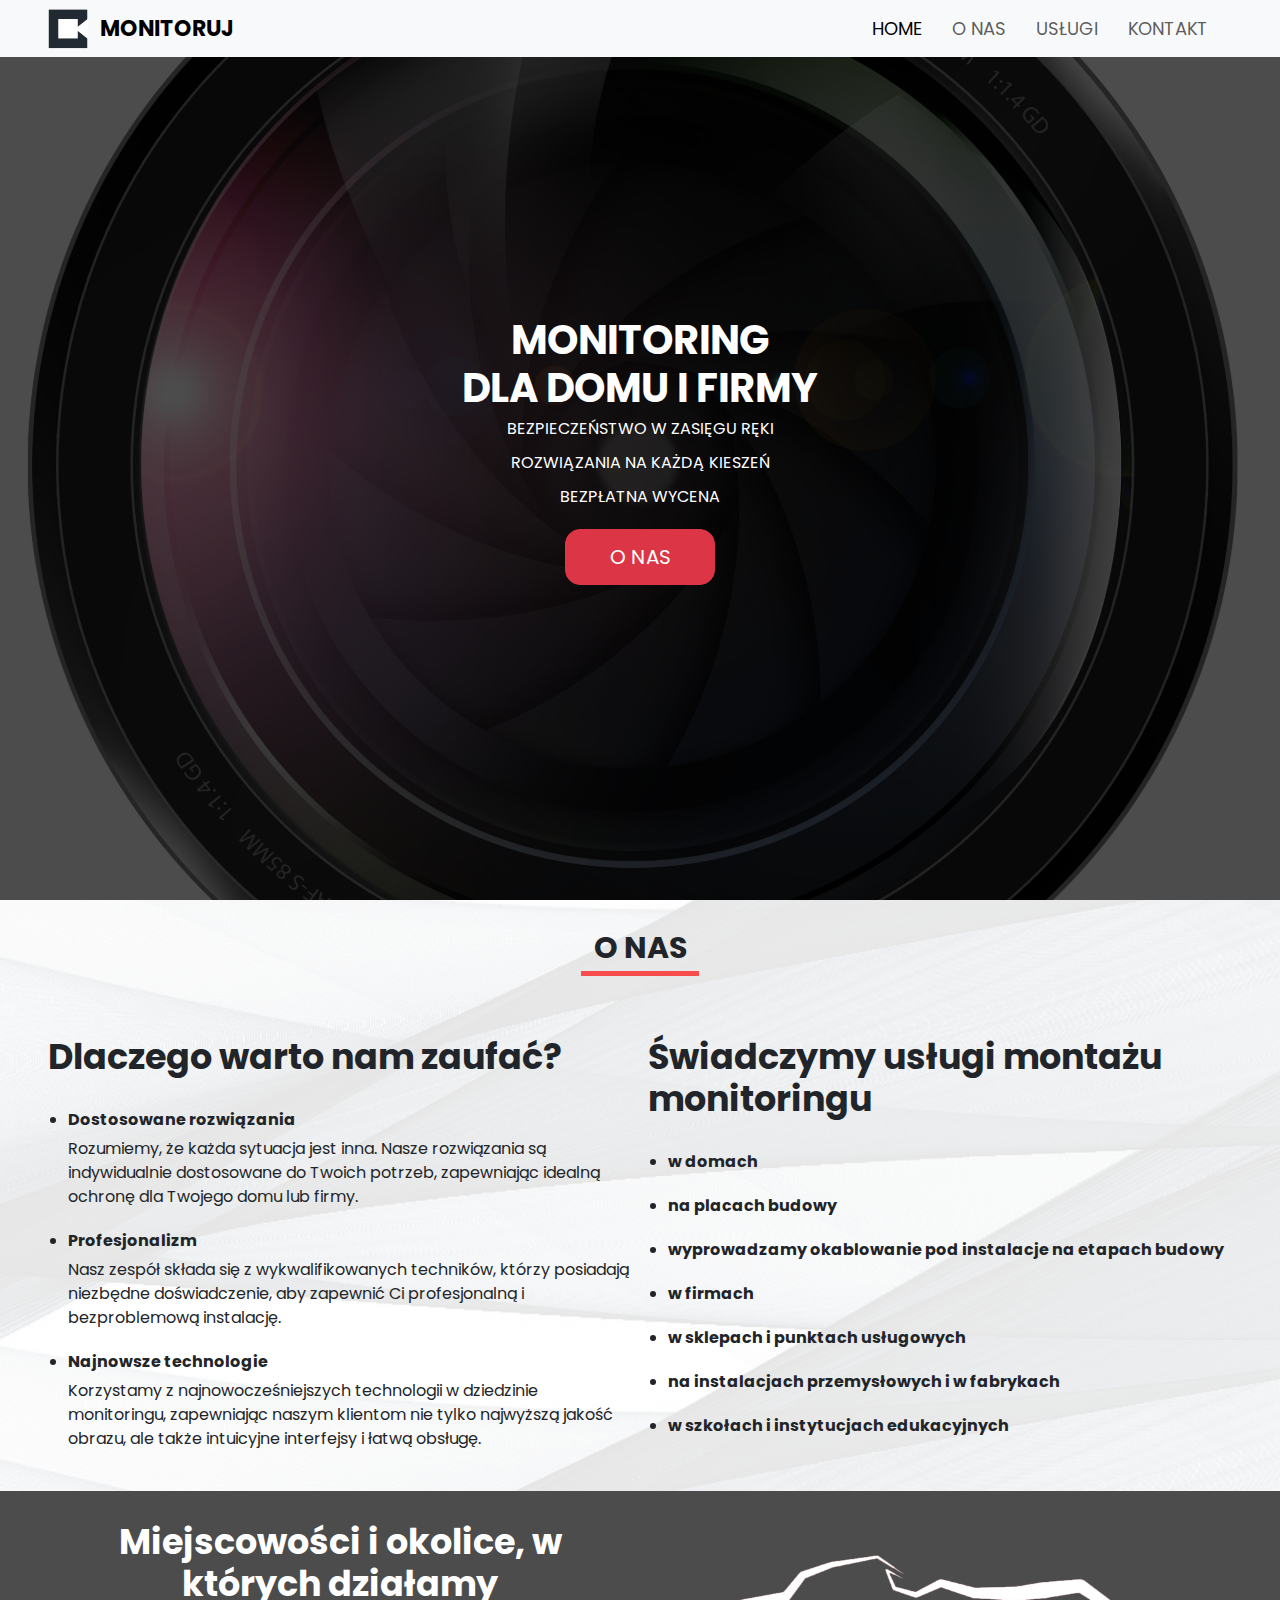
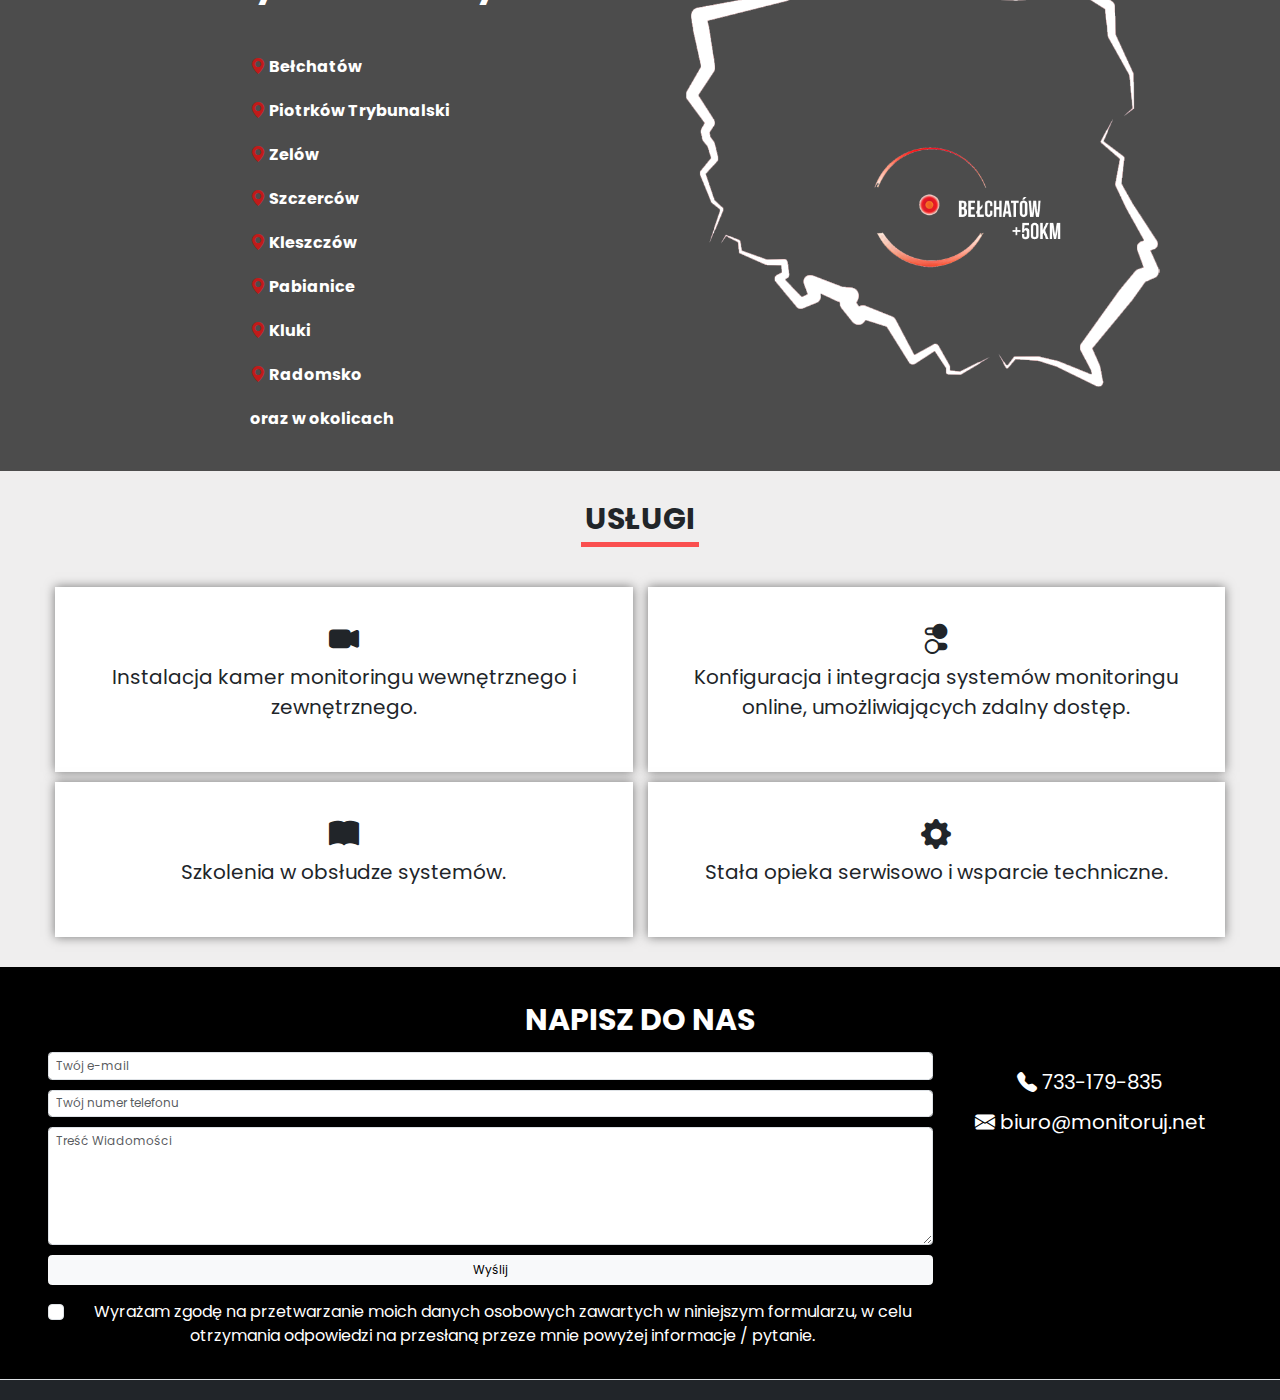
<file: index.html>
<!DOCTYPE html>
<html lang="pl">

<head>
    <meta charset="UTF-8">
    <meta name="viewport" content="width=device-width, initial-scale=1.0">
    <meta name="description"
        content="Rozwiązania CCTV dla działek i posesji. Profesjonalne doradztwo, instalacja i serwis systemów monitoringu wizyjnego. Zabezpiecz swój dom i firmę już dziś.">
    <title>Monitoring Dla Domu I Firmy</title>
    <link href="https://cdn.jsdelivr.net/npm/bootstrap@5.3.3/dist/css/bootstrap.min.css" rel="stylesheet"
        integrity="sha384-QWTKZyjpPEjISv5WaRU9OFeRpok6YctnYmDr5pNlyT2bRjXh0JMhjY6hW+ALEwIH" crossorigin="anonymous">
    <link rel="stylesheet" href="https://cdn.jsdelivr.net/npm/bootstrap-icons@1.11.3/font/bootstrap-icons.min.css">
    <link rel="preconnect" href="https://fonts.googleapis.com">
    <link rel="preconnect" href="https://fonts.gstatic.com" crossorigin>
    <link
        href="https://fonts.googleapis.com/css2?family=Poppins:ital,wght@0,100;0,200;0,300;0,400;0,500;0,600;0,700;0,800;0,900;1,100;1,200;1,300;1,400;1,500;1,600;1,700;1,800;1,900&display=swap"
        rel="stylesheet">
    <link rel="stylesheet" href="./css/main.css">
</head>

<body data-bs-spy="scroll" data-bs-target="#navbar-example">
    <nav class="navbar navbar-expand-lg bg-light navbar-light py-2 fixed-top" id="navbar-example">
        <div class="container">
            <img src="./img/2.png" class="navbar-logo" alt="logo firmy">
            <a class="navbar-brand" href="#">MONITORUJ</a>
            <button class="navbar-toggler" type="button" data-bs-toggle="collapse" data-bs-target="#navbarNavAltMarkup"
                aria-controls="navbarNavAltMarkup" aria-expanded="false" aria-label="Toggle navigation">
                <span class="navbar-toggler-icon"></span>
            </button>
            <div class="collapse navbar-collapse" id="navbarNavAltMarkup">
                <div class="navbar-nav ms-auto">
                    <a class="nav-link active" href="#">Home</a>
                    <a class="nav-link" href="#aboutus">O Nas</a>
                    <a class="nav-link" href="#services">Usługi</a>
                    <a class="nav-link" href="#contact">Kontakt</a>
                </div>
            </div>
        </div>
    </nav>
    <section id="home" class="home">
        <div class="container h-100 d-flex flex-column justify-content-center align-items-center text-center">
            <div class="hero-shadow"></div>
            <h1 class="display-3 welcome-title">Monitoring <br>
                Dla Domu I Firmy </h1>
            <p>Bezpieczeństwo w zasięgu ręki </p>
            <p>Rozwiązania na każdą kieszeń</p>
            <p>Bezpłatna wycena</p>
            <a href="#aboutus" class="btn btn-danger btn-lg mt-3">O Nas</a>
        </div>
    </section>
    <main>
        <section id="aboutus" class="aboutus">
            <div class="container d-flex flex-column align-items-center">
                <h2 class="section-title pt-5"> O nas</h2>
                <div class="underline"></div>
                <div class="py-5 aboutus-boxes">
                    <div class="row text-center">
                        <div class="col-12 col-md-6">
                            <div class="aboutus-box pt-5">
                                <h3 class="display-4">Dlaczego warto nam zaufać?</h3>
                                <div class="aboutus-list mt-5 ">
                                    <ul>
                                        <li>Dostosowane rozwiązania</li>
                                        <p class="mt-2">Rozumiemy, że każda sytuacja jest inna. Nasze
                                            rozwiązania są indywidualnie dostosowane do Twoich potrzeb, zapewniając
                                            idealną
                                            ochronę dla Twojego domu lub firmy.</p>
                                        <li>Profesjonalizm</li>
                                        <p class="mt-2">
                                            Nasz zespół składa się z wykwalifikowanych techników, którzy
                                            posiadają niezbędne doświadczenie, aby zapewnić Ci profesjonalną i
                                            bezproblemową
                                            instalację.
                                        </p>
                                        <li>Najnowsze technologie</li>
                                        <p class="mt-2">Korzystamy z najnowocześniejszych technologii w
                                            dziedzinie monitoringu, zapewniając naszym klientom nie tylko najwyższą
                                            jakość
                                            obrazu, ale także intuicyjne interfejsy i łatwą obsługę.</p>
                                    </ul>
                                </div>

                            </div>
                        </div>
                        <div class="col-12 col-md-6">
                            <div class="aboutus-box pt-5">
                                <h3 class="display-4">Świadczymy usługi montażu monitoringu</h3>
                                <div class="aboutus-list mt-5 ">
                                    <ul>
                                        <li>w domach</li>
                                        <li>na placach budowy</li>
                                        <li>wyprowadzamy okablowanie pod instalacje na etapach budowy</li>
                                        <li>w firmach</li>
                                        <li>w sklepach i punktach usługowych</li>
                                        <li>na instalacjach przemysłowych i w fabrykach</li>
                                        <li>w szkołach i instytucjach edukacyjnych</li>
                                    </ul>
                                </div>
                            </div>
                        </div>
                    </div>
                </div>



            </div>
        </section>
        <section class="city">
            <div class="hero-shadow"></div>
            <div class="container py-5">
                <div class="row">
                    <div class="col-12 col-md-6">
                        <h3 class="display-4 text-center">Miejscowości i okolice, w których działamy</h3>
                        <div class="city-list d-flex justify-content-center mt-5 ">
                            <ul>
                                <li><i class="bi bi-geo-alt-fill"></i></i> Bełchatów</li>
                                <li><i class="bi bi-geo-alt-fill"></i> Piotrków Trybunalski</li>
                                <li><i class="bi bi-geo-alt-fill"></i> Zelów</li>
                                <li><i class="bi bi-geo-alt-fill"></i> Szczerców</li>
                                <li><i class="bi bi-geo-alt-fill"></i> Kleszczów</li>
                                <li><i class="bi bi-geo-alt-fill"></i> Pabianice</li>
                                <li><i class="bi bi-geo-alt-fill"></i> Kluki</li>
                                <li><i class="bi bi-geo-alt-fill"></i> Radomsko</li>
                                <li>oraz w okolicach</li>
                            </ul>
                        </div>
                    </div>
                    <div class="col-12 col-md-6">
                        <div class="city-img">
                            <img src="./img/nowamapa.png" alt="" class="img-fluid">
                        </div>
                    </div>
                </div>
            </div>
        </section>
        <section id="services" class="services d-flex flex-column align-items-center">
            <div class="container d-flex flex-column align-items-center">
                <h2 class="section-title pt-5"> Usługi</h2>
                <div class="underline"></div>
                <div class="container py-5 services-boxes">
                    <div class="row text-center">
                        <div class="col-12 col-md-6 col-lg-6">
                            <div
                                class="services-box mt-3 p-lg-5 d-flex flex-column align-items-center justify-content-center">
                                <i class="bi bi-camera-video-fill"></i>
                                <p>Instalacja kamer monitoringu wewnętrznego i zewnętrznego.</p>
                            </div>
                        </div>
                        <div class="col-12 col-md-6 col-lg-6">
                            <div
                                class="services-box mt-3 p-lg-5 d-flex flex-column align-items-center justify-content-center">
                                <i class="bi bi-toggles2"></i>
                                <p> Konfiguracja i integracja systemów monitoringu online, umożliwiających zdalny
                                    dostęp.
                                </p>
                            </div>
                        </div>
                        <div class="col-12 col-md-6 col-lg-6">
                            <div
                                class="services-box mt-3 p-lg-5 d-flex flex-column align-items-center justify-content-center">
                                <i class="bi bi-book-fill"></i>
                                <p> Szkolenia w obsłudze systemów.</p>
                            </div>
                        </div>
                        <div class="col-12 col-md-6 col-lg-6">
                            <div
                                class="services-box mt-3 p-lg-5 d-flex flex-column align-items-center justify-content-center">
                                <i class="bi bi-gear-fill"></i>
                                <p> Stała opieka serwisowo i wsparcie techniczne.</p>
                            </div>
                        </div>
                    </div>
                </div>
            </div>
        </section>
        <section id="contact" class="contact py-5">
            <div class="container text-center">
                <p class="section-title">Napisz Do Nas</p>
                <div class="row">
                    <div class="col-lg-9  m-lg-0">
                        <form action="https://formspree.io/f/mdoqlyyy" method="POST">
                            <div class="input-group mb-3">
                                <input required id="mail" name="email" type="email" class="form-control"
                                    placeholder="Twój e-mail">
                            </div>
                            <div class="input-group mb-3">
                                <input required id="phoneNumber" name="phoneNumber" type="tel" class="form-control"
                                    maxlength="9" placeholder="Twój numer telefonu">
                            </div>
                            <div class="input-group mb-3">
                                <textarea required id="msg" name="msg" rows="6" class="form-control"
                                    placeholder="Treść Wiadomości"></textarea>
                            </div>

                            <input type="hidden" name="accept" value=" Wyrażam zgodę na przetwarzanie moich danych osobowych zawartych w niniejszym formularzu,
                                w celu otrzymania odpowiedzi na przesłaną przeze mnie powyżej informacje / pytanie.">


                            <input type="submit" value="Wyślij" class="btn btn-light px-4 py-2 submit-btn">
                        </form>

                        </form>
                    </div>
                    <div class="contact-info col-lg-3 mt-4 ">
                        <p><i class="bi bi-telephone-fill "></i> 733-179-835</p>
                        <p><i class="bi bi-envelope-fill "></i> biuro@monitoruj.net</p>
                    </div>
                    <div class="col-lg-9">
                        <div class="form-check mt-4">
                            <input class="form-check-input" value="" type="checkbox" id="flexCheckDefault">
                            <label class="form-check-label" for="flexCheckDefault">
                                Wyrażam zgodę na przetwarzanie moich danych osobowych zawartych w niniejszym formularzu,
                                w celu otrzymania odpowiedzi na przesłaną przeze mnie powyżej informacje / pytanie.
                            </label>
                            <p class="form-accept mt-3" style="color: red;">Przed wysłaniem musisz zaakceptować zgodę o
                                przetwarzaniu danych osobowych</p>
                        </div>
                    </div>
                </div>

            </div>

        </section>
    </main>
    <footer class="bg-dark text-light border-top">
        <p class="text-center mb-0 py-3"></p>
    </footer>
    <script src="https://cdn.jsdelivr.net/npm/bootstrap@5.3.3/dist/js/bootstrap.bundle.min.js"
        integrity="sha384-YvpcrYf0tY3lHB60NNkmXc5s9fDVZLESaAA55NDzOxhy9GkcIdslK1eN7N6jIeHz" crossorigin="anonymous">
        </script>

    <script src="./js/main.js"></script>
</body>

</html>
</file>
<file: css/main.css>
:root {
  --main-color: #ffffff;
  --secondary-color: #000000;
  --red-color: #ff0000aa;
}

* {
  box-sizing: border-box;
  padding: 0px;
  margin: 0px;
}

html {
  font-size: 62.5%;
  scroll-behavior: smooth;
}

body {
  font-family: "Poppins", sans-serif;
  font-size: 1.6rem;
  z-index: -1;
}

.container {
  max-width: 1200px;
}

[id] {
  scroll-margin-top: 80px;
}

.underline {
  height: 5px;
  width: 10%;
  background-color: var(--red-color);
}

h3 {
  font-weight: bold;
}

.hero-shadow {
  position: absolute;
  top: 0;
  left: 0;
  height: 100%;
  width: 100%;
  background-color: rgba(0, 0, 0, 0.7);
  z-index: -1;
}

.section-title {
  text-align: center;
  text-transform: uppercase;
  font-size: 3rem;
  font-weight: bold;
}

.navbar-logo {
  height: 40px;
  margin-right: 1.2rem;
}

.navbar-brand {
  font-size: 2.2rem;
  text-transform: uppercase;
  font-weight: bold;
}

.nav-link {
  text-transform: uppercase;
  margin-right: 2rem;
  padding: 1rem;
  font-size: 1.8rem;
}

.navbar-toggler {
  padding: 1em 2em;
}

.home {
  position: relative;
  height: 100vh;
  background-image: url("../img/HeroFull.jpg");
  background-size: cover;
  background-repeat: no-repeat;
  background-position: center;
  z-index: 1;
  color: var(--main-color);
  text-transform: uppercase;
}
.home .welcome-title {
  font-weight: bold;
}
.home .btn {
  padding: 1.2rem 2rem;
  font-size: 2rem;
  width: 15rem;
  border-radius: 15px;
}

.aboutus {
  background: rgba(0, 0, 0, 0.2);
  background-image: linear-gradient(rgba(255, 255, 255, 0.9), rgba(255, 255, 255, 0.9)), url("../img/background.jpg");
  background-position: center;
  background-size: cover;
}
.aboutus .aboutus-box {
  text-align: left;
}
.aboutus .aboutus-box .aboutus-list {
  font-size: 1.6rem;
}

.aboutus h3,
.city h3 {
  font-weight: bold;
}
.aboutus ul li,
.city ul li {
  margin-top: 2rem;
  font-weight: bold;
}

.city {
  position: relative;
  background-image: url("../img/camera1.jpg");
  background-position: center;
  background-size: cover;
  background-attachment: fixed;
  color: var(--main-color);
  z-index: 0;
}

.city-list ul {
  list-style-type: none;
}

.cities-box .card {
  position: relative;
  border-radius: 15px;
  min-height: 300px;
  margin-top: 2rem;
  z-index: 0;
}
.cities-box .card h4 {
  font-size: 2rem;
}

.services {
  background-color: rgb(239, 238, 238);
}
.services .services-box {
  background-color: var(--main-color);
  box-shadow: 0px 0px 10px rgba(1, 1, 1, 0.5);
}
.services .services-box i {
  font-size: 3rem;
}
.services .services-box p {
  font-size: 2rem;
  margin-bottom: 2rem;
}
.services .services-box:hover {
  background-color: var(--red-color);
  color: var(--main-color);
  transition: 0.4s;
}

.city-list i {
  color: var(--red-color);
}

.contact {
  color: white;
  background-color: var(--secondary-color);
}
.contact .form-control {
  font-size: 1.2rem;
}
.contact .btn {
  font-size: 1.2rem;
  width: 100%;
}
.contact .contact-info {
  font-size: 2rem;
}
.contact .form-accept {
  display: none;
}

.thanks {
  font-size: 2rem;
}
.thanks a {
  text-decoration: none;
  color: var(--secondary-color);
  transition: 0.3s;
}
.thanks a:hover {
  color: rgb(170, 14, 40);
}

@media (max-width: 992px) {
  .home {
    background-image: url("../img/hero.jpg");
  }
  .cities-box .card {
    min-height: 150px;
  }
  .services .services-box {
    min-height: 150px;
  }
}
@media (max-width: 1200px) {
  .services .services-box {
    height: 80%;
  }
  .services .services-box p {
    font-size: 1.6rem;
  }
}/*# sourceMappingURL=main.css.map */
</file>
